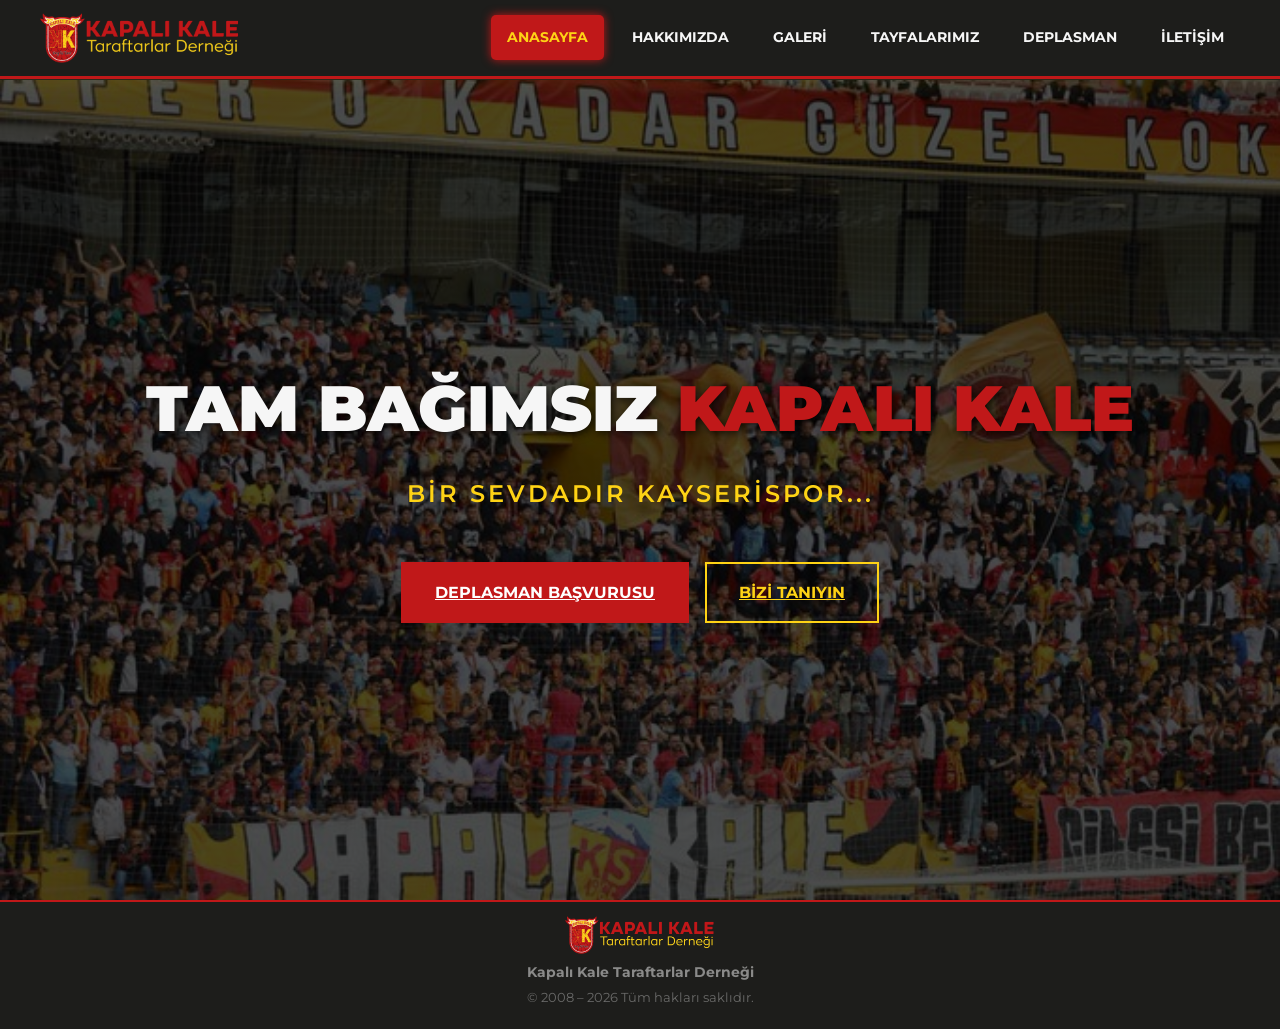
<file: index.html>
<!DOCTYPE html>
<html lang="tr">
<head>
    <meta charset="UTF-8">
    <meta name="viewport" content="width=device-width, initial-scale=1.0">
    <title>Kapalı Kale | Taraftarlar Derneği</title>
    <link rel="stylesheet" href="style.css">
    <style>
        /* Ana sayfa için özel body ayarı - padding'i sıfırla */
        body {
            padding-top: 0 !important;
        }
        
        /* Sadece Anasayfaya Özel Stil */
        .hero-section {
            /* Header yüksekliği kadar üstten başla */
            margin-top: 80px;
            /* Tam ekran yüksekliği - header */
            height: calc(100vh - 80px);
            display: flex;
            flex-direction: column;
            justify-content: center;
            align-items: center;
            text-align: center;
            background: linear-gradient(rgba(0,0,0,0.7), rgba(0, 0, 0, 0.7)), url('koreografi.png');
            background-size: cover;
            background-position: center;
            color: var(--color-white);
            padding: 0;
        }
        .hero-title {
            font-size: 4rem;
            font-weight: 1000;
            text-transform: uppercase;
            margin-bottom: 1rem;
            text-shadow: 2px 2px 10px rgba(0,0,0,0.8);
        }
        .hero-title span { color: var(--color-red); }
        .hero-subtitle {
            font-weight: 600;
            font-size: 1.5rem;
            color: var(--color-yellow);
            letter-spacing: 3px;
            margin-bottom: 3rem;
        }
        .cta-buttons { display: flex; gap: 1rem; flex-wrap: wrap; justify-content: center; }
        .btn {
            padding: 1rem 2rem;
            font-weight: bold;
            text-transform: uppercase;
            border: 2px solid var(--color-red);
            transition: 0.3s;
        }
        .btn-primary { background: var(--color-red); color: white; }
        .btn-primary:hover { background: var(--color-red-dark); }
        .btn-outline { border-color: var(--color-yellow); color: var(--color-yellow); }
        .btn-outline:hover { background: var(--color-yellow); color: black; }
        
        /* Mobil için hero yükseklik ayarı */
        @media (max-width: 768px) {
            body {
                padding-top: 0 !important;
            }
            .hero-section {
                margin-top: 70px;
                height: calc(100vh - 70px);
            }
            .hero-title { font-size: 2.5rem; }
        }
        
        @media (max-width: 480px) {
            body {
                padding-top: 0 !important;
            }
            .hero-section {
                margin-top: 65px;
                height: calc(100vh - 65px);
            }
        }
    </style>
</head>
<body>

    <header class="header">
        <div class="container">
            <div class="nav-wrapper">
            <div class="logo">
                <a href="index.html">
                    <img src="logo.png" alt="Kapalı Kale Logo" class="site-logo">
                </a>
            </div>                
                    <nav class="nav-menu">
                    <a href="index.html" class="nav-link">Anasayfa</a>
                    <a href="hakkimizda.html" class="nav-link">Hakkımızda</a>
                    <a href="galeri.html" class="nav-link">Galeri</a>
                    <a href="tayfalarimiz.html" class="nav-link">Tayfalarımız</a>
                    <a href="deplasman.html" class="nav-link">Deplasman</a>
                    <a href="iletisim.html" class="nav-link">İletişim</a>
                </nav>
            </div>
        </div>
    </header>

    <main>
        <section class="hero-section">
            <h1 class="hero-title">TAM BAĞIMSIZ <span>KAPALI KALE</span></h1>
            <p class="hero-subtitle">BİR SEVDADIR KAYSERİSPOR...</p>
            
            <div class="cta-buttons">
                <a href="deplasman.html" class="btn btn-primary">DEPLASMAN BAŞVURUSU</a>
                <a href="hakkimizda.html" class="btn btn-outline">BİZİ TANIYIN</a>
            </div>
        </section>
    </main>

<footer class="footer">
    <img src="logo.png" alt="Kapalı Kale Logo" class="site-logo">

    <p><strong>Kapalı Kale Taraftarlar Derneği</strong></p>
    <p>© 2008 – 2026 Tüm hakları saklıdır.</p>
</footer>

<script src="main.js"></script>
</body>
</html>
</file>
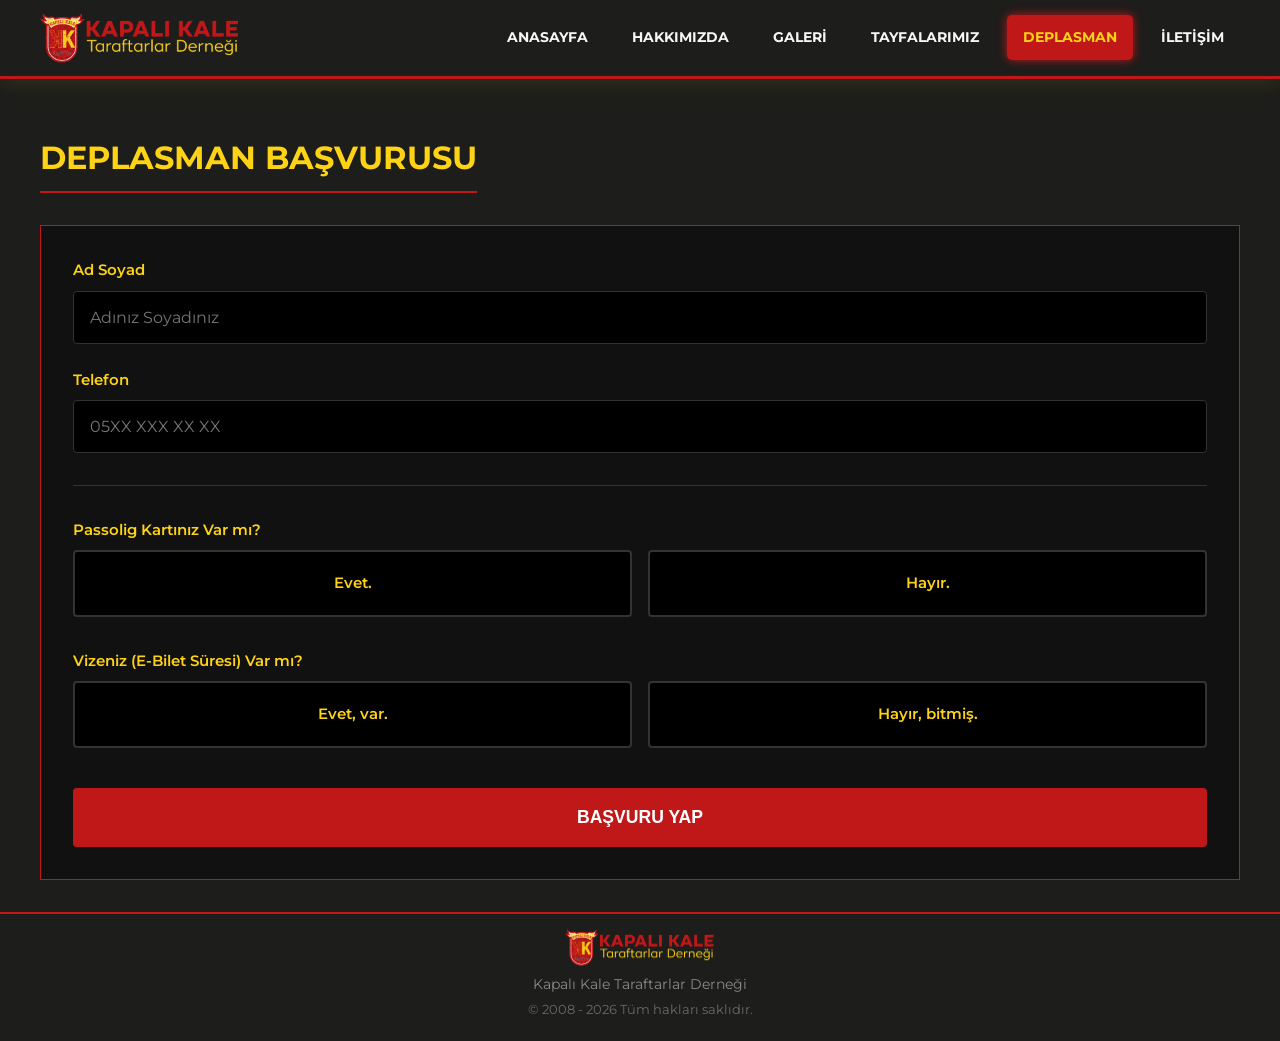
<file: deplasman.html>
<!DOCTYPE html>
<html lang="tr">
<head>
    <meta charset="UTF-8">
    <meta name="viewport" content="width=device-width, initial-scale=1.0">
    <title>Deplasman Başvurusu | Kapalı Kale</title>
    <link rel="stylesheet" href="style.css">
</head>
<body>

    <header class="header" id="header">
        <div class="container">
            <div class="nav-wrapper">
            <div class="logo">
                <a href="index.html">
                    <img src="logo.png" alt="Kapalı Kale Logo" class="site-logo">
                </a>
            </div>                
                <nav class="nav-menu" id="navMenu">
                    <a href="index.html" class="nav-link">Anasayfa</a>
                    <a href="hakkimizda.html" class="nav-link">Hakkımızda</a>
                    <a href="galeri.html" class="nav-link">Galeri</a>
                    <a href="tayfalarimiz.html" class="nav-link">Tayfalarımız</a>
                    <a href="deplasman.html" class="nav-link">Deplasman</a>
                    <a href="iletisim.html" class="nav-link">İletişim</a>
                </nav>
            </div>
        </div>
    </header>

    <main class="content-section">
        <div class="container">
            
            <h1 class="page-title">DEPLASMAN BAŞVURUSU</h1>
            
            <div class="deplasman-wrapper">
                
                <div class="form-wrapper">
                    <form id="membershipForm">
                        <div class="form-group">
                            <label for="fullName">Ad Soyad</label>
                            <input type="text" id="fullName" required placeholder="Adınız Soyadınız">
                        </div>

                        <div class="form-group">
                            <label for="phone">Telefon</label>
                            <input type="tel" id="phone" required placeholder="05XX XXX XX XX">
                        </div>

                        <hr style="border: 0; border-top: 1px solid #333; margin: 2rem 0;">

                        <div class="form-group">
                            <label>Passolig Kartınız Var mı?</label>
                            <div class="radio-cards">
                                <label class="radio-card">
                                    <input type="radio" name="passoCheck" value="Evet" required>
                                    <span>Evet.</span>
                                </label>
                                <label class="radio-card">
                                    <input type="radio" name="passoCheck" value="Hayır">
                                    <span>Hayır.</span>
                                </label>
                            </div>
                            <div id="passoWarning" class="warning-box"></div>
                        </div>

                        <div class="form-group visa-group">
                            <label>Vizeniz (E-Bilet Süresi) Var mı?</label>
                            <div class="radio-cards">
                                <label class="radio-card">
                                    <input type="radio" name="visaCheck" value="Evet" required>
                                    <span>Evet, var.</span>
                                </label>
                                <label class="radio-card">
                                    <input type="radio" name="visaCheck" value="Hayır">
                                    <span>Hayır, bitmiş.</span>
                                </label>
                            </div>
                        </div>

                        <div style="margin-top: 2rem;">
                            <button type="submit" class="btn-submit">BAŞVURU YAP</button>
                        </div>
                    </form>
                </div>

            </div>
            
        </div>
    </main>

<footer class="footer">
    <div class="footer-container">
        <img src="logo.png" alt="Kapalı Kale Logo" class="site-logo">
        <p class="footer-title">Kapalı Kale Taraftarlar Derneği</p>
        <p class="footer-copy">&copy; 2008 - 2026 Tüm hakları saklıdır.</p>
    </div>
</footer>

    <script src="main.js"></script>
</body>
</html>
</file>
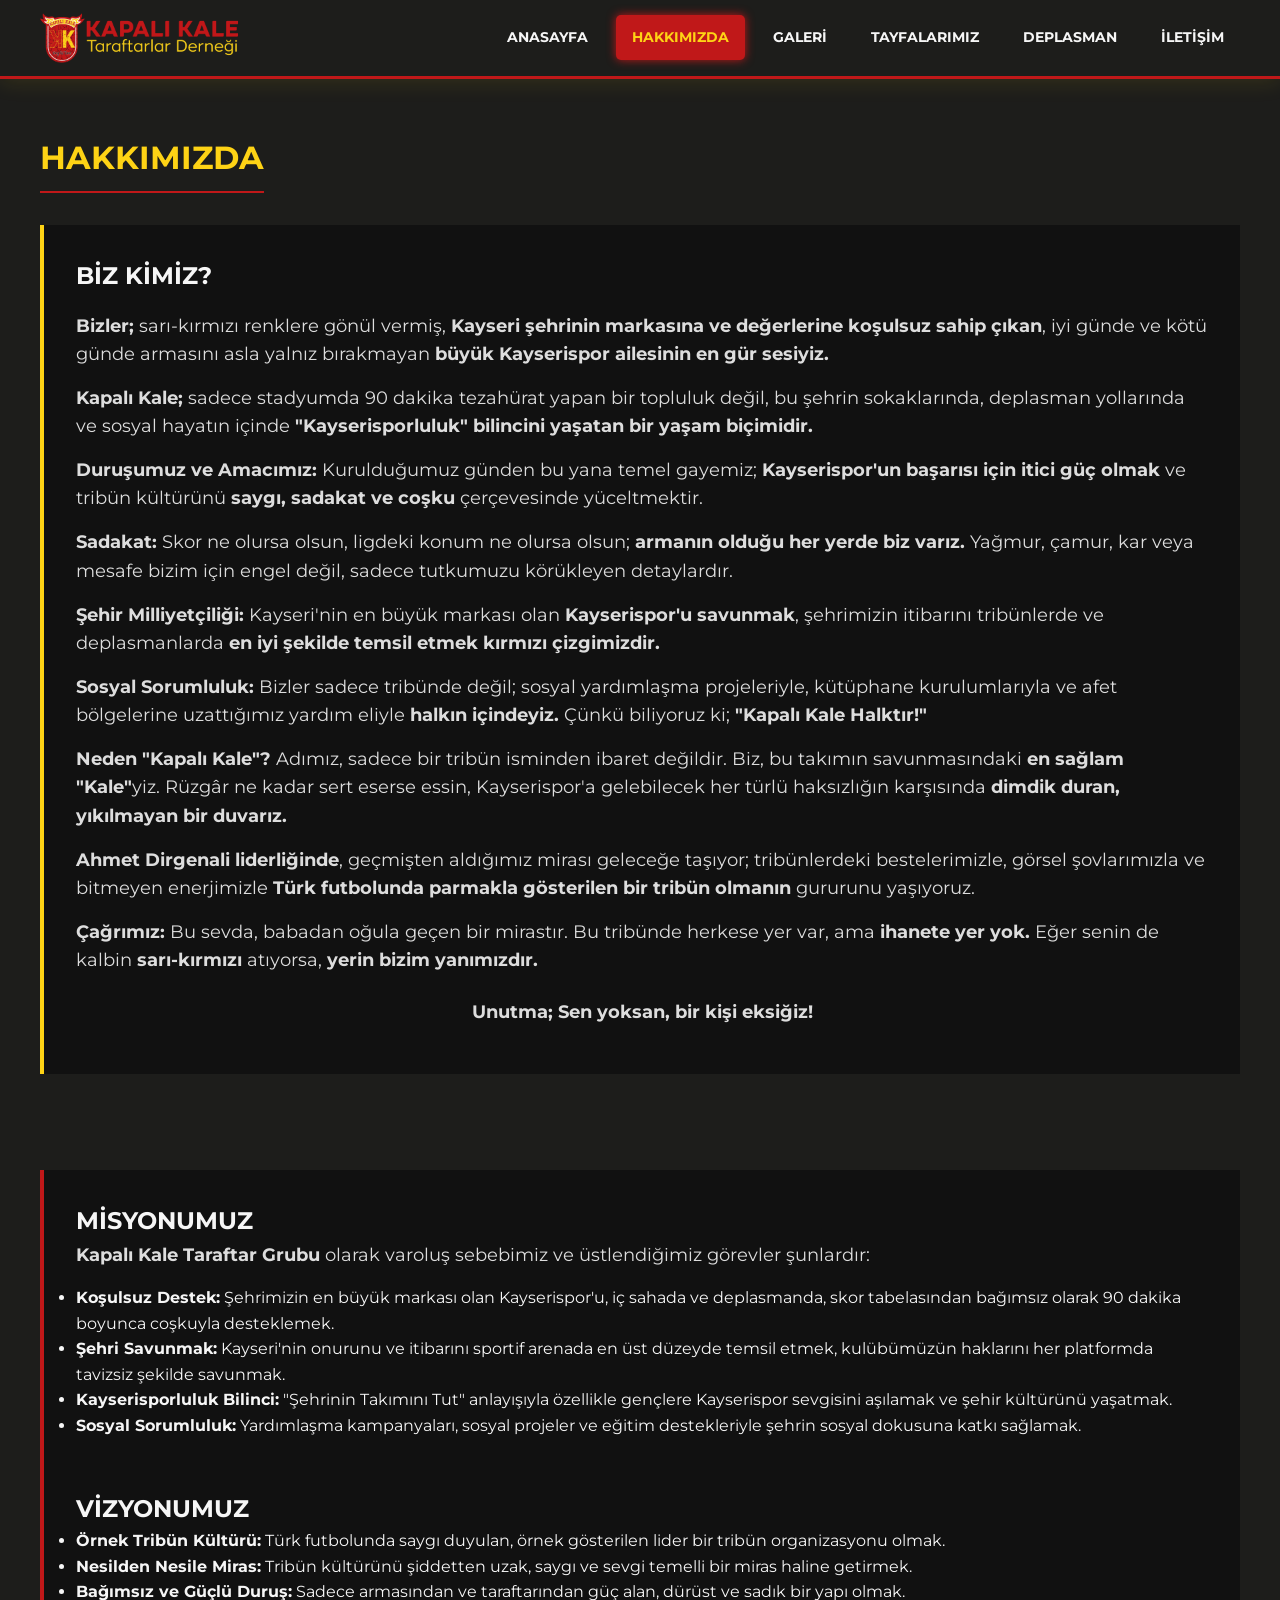
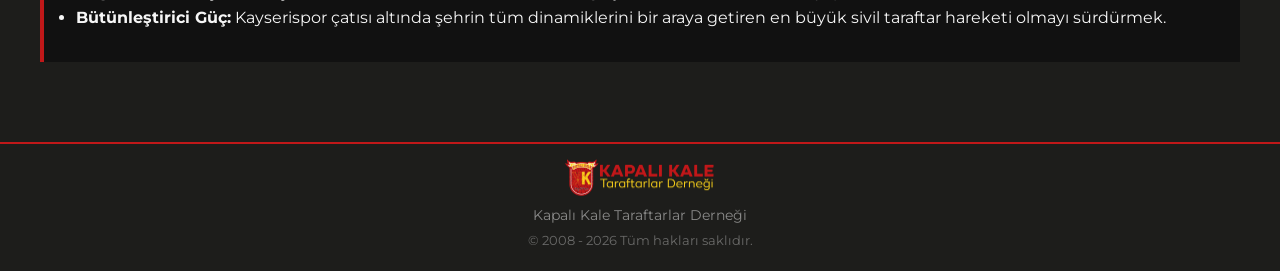
<file: hakkimizda.html>
<!DOCTYPE html>
<html lang="tr">
<head>
    <meta charset="UTF-8">
    <meta name="viewport" content="width=device-width, initial-scale=1.0">
    <title>Hakkımızda | Kapalı Kale</title>
    <link rel="stylesheet" href="style.css">
</head>
<body>
    <header class="header">
        <div class="container">
            <div class="nav-wrapper">
            <div class="logo">
                <a href="index.html">
                    <img src="logo.png" alt="Kapalı Kale Logo" class="site-logo">
                </a>
            </div>                
                <nav class="nav-menu">
                    <a href="index.html" class="nav-link">Anasayfa</a>
                    <a href="hakkimizda.html" class="nav-link">Hakkımızda</a>
                    <a href="galeri.html" class="nav-link">Galeri</a>
                    <a href="tayfalarimiz.html" class="nav-link">Tayfalarımız</a>
                    <a href="deplasman.html" class="nav-link">Deplasman</a>
                    <a href="iletisim.html" class="nav-link">İletişim</a>
                </nav>
            </div>
        </div>
    </header>

    <main class="content-section">
        <div class="container">
            
            <h1 class="page-title">HAKKIMIZDA</h1>
            
            <div class="about-wrapper">

<div class="text-block" style="border-left-color: var(--color-yellow);">
    <h2 style="color: var(--color-white); margin-bottom: 1rem;">BİZ KİMİZ?</h2>

    <p>
        <strong>Bizler;</strong> sarı-kırmızı renklere gönül vermiş, 
        <strong>Kayseri şehrinin markasına ve değerlerine koşulsuz sahip çıkan</strong>, 
        iyi günde ve kötü günde armasını asla yalnız bırakmayan 
        <strong>büyük Kayserispor ailesinin en gür sesiyiz.</strong>
    </p>

    <p>
        <strong>Kapalı Kale;</strong> sadece stadyumda 90 dakika tezahürat yapan bir topluluk değil, 
        bu şehrin sokaklarında, deplasman yollarında ve sosyal hayatın içinde 
        <strong>"Kayserisporluluk" bilincini yaşatan bir yaşam biçimidir.</strong>
    </p>

    <p>
        <strong>Duruşumuz ve Amacımız:</strong>  
        Kurulduğumuz günden bu yana temel gayemiz; 
        <strong>Kayserispor'un başarısı için itici güç olmak</strong> ve 
        tribün kültürünü <strong>saygı, sadakat ve coşku</strong> çerçevesinde yüceltmektir.
    </p>

    <p>
        <strong>Sadakat:</strong>  
        Skor ne olursa olsun, ligdeki konum ne olursa olsun; 
        <strong>armanın olduğu her yerde biz varız.</strong>  
        Yağmur, çamur, kar veya mesafe bizim için engel değil, 
        sadece tutkumuzu körükleyen detaylardır.
    </p>

    <p>
        <strong>Şehir Milliyetçiliği:</strong>  
        Kayseri'nin en büyük markası olan <strong>Kayserispor'u savunmak</strong>, 
        şehrimizin itibarını tribünlerde ve deplasmanlarda 
        <strong>en iyi şekilde temsil etmek kırmızı çizgimizdir.</strong>
    </p>

    <p>
        <strong>Sosyal Sorumluluk:</strong>  
        Bizler sadece tribünde değil; sosyal yardımlaşma projeleriyle, 
        kütüphane kurulumlarıyla ve afet bölgelerine uzattığımız yardım eliyle 
        <strong>halkın içindeyiz.</strong>  
        Çünkü biliyoruz ki; <strong>"Kapalı Kale Halktır!"</strong>
    </p>

    <p>
        <strong>Neden "Kapalı Kale"?</strong>  
        Adımız, sadece bir tribün isminden ibaret değildir.  
        Biz, bu takımın savunmasındaki <strong>en sağlam "Kale"</strong>yiz.  
        Rüzgâr ne kadar sert eserse essin, Kayserispor'a gelebilecek her türlü 
        haksızlığın karşısında <strong>dimdik duran, yıkılmayan bir duvarız.</strong>
    </p>

    <p>
        <strong>Ahmet Dirgenali liderliğinde</strong>, geçmişten aldığımız mirası geleceğe taşıyor; 
        tribünlerdeki bestelerimizle, görsel şovlarımızla ve bitmeyen enerjimizle 
        <strong>Türk futbolunda parmakla gösterilen bir tribün olmanın</strong> gururunu yaşıyoruz.
    </p>

    <p>
        <strong>Çağrımız:</strong>  
        Bu sevda, babadan oğula geçen bir mirastır.  
        Bu tribünde herkese yer var, ama <strong>ihanete yer yok.</strong>  
        Eğer senin de kalbin <strong>sarı-kırmızı</strong> atıyorsa, 
        <strong>yerin bizim yanımızdır.</strong>
    </p>

    <p style="font-weight: 700; text-align: center; margin-top: 1.5rem;">
        Unutma; <strong>Sen yoksan, bir kişi eksiğiz!</strong>
    </p>
</div>

<div class="text-block mission-vision" style="border-left-color: var(--color-red);">
    <h2 class="section-title">MİSYONUMUZ</h2>

    <p>
        <strong>Kapalı Kale Taraftar Grubu</strong> olarak varoluş sebebimiz ve üstlendiğimiz görevler şunlardır:
    </p>

    <ul class="mv-list">
        <li>
            <strong>Koşulsuz Destek:</strong>
            Şehrimizin en büyük markası olan Kayserispor'u, iç sahada ve deplasmanda,
            skor tabelasından bağımsız olarak 90 dakika boyunca coşkuyla desteklemek.
        </li>
        <li>
            <strong>Şehri Savunmak:</strong>
            Kayseri'nin onurunu ve itibarını sportif arenada en üst düzeyde temsil etmek,
            kulübümüzün haklarını her platformda tavizsiz şekilde savunmak.
        </li>
        <li>
            <strong>Kayserisporluluk Bilinci:</strong>
            "Şehrinin Takımını Tut" anlayışıyla özellikle gençlere Kayserispor sevgisini
            aşılamak ve şehir kültürünü yaşatmak.
        </li>
        <li>
            <strong>Sosyal Sorumluluk:</strong>
            Yardımlaşma kampanyaları, sosyal projeler ve eğitim destekleriyle
            şehrin sosyal dokusuna katkı sağlamak.
        </li>
    </ul>
    <br><br>
    <h2 class="section-title mt">VİZYONUMUZ</h2>

    <ul class="mv-list">
        <li>
            <strong>Örnek Tribün Kültürü:</strong>
            Türk futbolunda saygı duyulan, örnek gösterilen lider bir tribün organizasyonu olmak.
        </li>
        <li>
            <strong>Nesilden Nesile Miras:</strong>
            Tribün kültürünü şiddetten uzak, saygı ve sevgi temelli bir miras haline getirmek.
        </li>
        <li>
            <strong>Bağımsız ve Güçlü Duruş:</strong>
            Sadece armasından ve taraftarından güç alan, dürüst ve sadık bir yapı olmak.
        </li>
        <li>
            <strong>Bütünleştirici Güç:</strong>
            Kayserispor çatısı altında şehrin tüm dinamiklerini bir araya getiren
            en büyük sivil taraftar hareketi olmayı sürdürmek.
        </li>
    </ul>
</div>
</div>
        </div>
    </main>

<footer class="footer">
    <div class="footer-container">
        <img src="logo.png" alt="Kapalı Kale Logo" class="site-logo">
        <p class="footer-title">Kapalı Kale Taraftarlar Derneği</p>
        <p class="footer-copy">&copy; 2008 - 2026 Tüm hakları saklıdır.</p>
    </div>
</footer>
    <script src="main.js"></script>
</body>
</html>
</file>
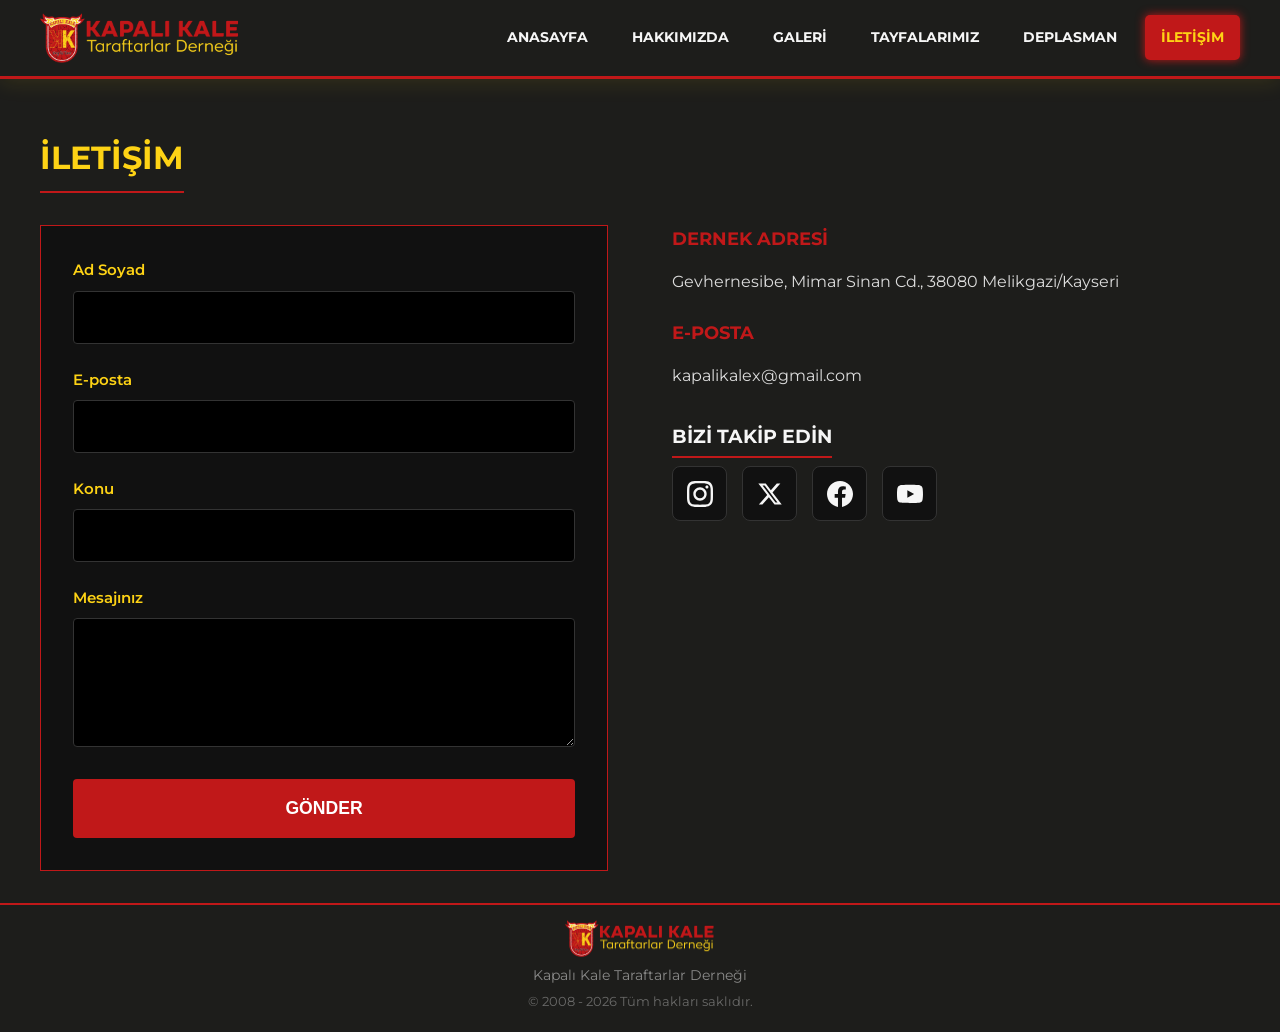
<file: iletisim.html>
<!DOCTYPE html>
<html lang="tr">
<head>
    <meta charset="UTF-8">
    <meta name="viewport" content="width=device-width, initial-scale=1.0">
    <title>İletişim | Kapalı Kale</title>
    <link rel="stylesheet" href="style.css">
    <style>
        .contact-layout {
            display: grid;
            grid-template-columns: 1fr 1fr;
            gap: 4rem;
        }
        .contact-info h3 { color: var(--color-red); margin-bottom: 1rem; }
        .contact-item { margin-bottom: 1.5rem; color: #ddd; }
        .contact-item strong { color: white; display: block; margin-bottom: 0.2rem; }
        
        @media (max-width: 768px) {
            .contact-layout { grid-template-columns: 1fr; }
        }
    </style>
</head>
<body>
    <header class="header">
        <div class="container">
            <div class="nav-wrapper">
                <div class="logo">
                    <a href="index.html">
                        <img src="logo.png" alt="Kapalı Kale Logo" class="site-logo">
                    </a>
                </div>                
                <nav class="nav-menu">
                    <a href="index.html" class="nav-link">Anasayfa</a>
                    <a href="hakkimizda.html" class="nav-link">Hakkımızda</a>
                    <a href="galeri.html" class="nav-link">Galeri</a>
                    <a href="tayfalarimiz.html" class="nav-link">Tayfalarımız</a>
                    <a href="deplasman.html" class="nav-link">Deplasman</a>
                    <a href="iletisim.html" class="nav-link">İletişim</a>
                </nav>
            </div>
        </div>
    </header>

    <main class="content-section">
        <div class="container">
            <h1 class="page-title">İLETİŞİM</h1>
            
            <div class="contact-layout">
                <div class="form-wrapper" style="margin: 0; max-width: 100%;">
                    <form id="contactForm">
                        <div class="form-group">
                            <label for="contactName">Ad Soyad</label>
                            <input type="text" id="contactName" required>
                        </div>
                        <div class="form-group">
                            <label for="contactEmail">E-posta</label>
                            <input type="email" id="contactEmail" required>
                        </div>
                        <div class="form-group">
                            <label for="contactMessage">Konu</label>
                            <input type="text" id="contactSubject" name="contactSubject" required>
                        </div>                        
                        <div class="form-group">
                            <label for="contactMessage">Mesajınız</label>
                            <textarea id="contactMessage" rows="5" required></textarea>
                        </div>
                        <button type="submit" class="btn-submit">GÖNDER</button>
                    </form>
                </div>

                <div class="contact-info">
                    
                    <div class="contact-item">
                        <h3>DERNEK ADRESİ</h3>
                        <p>Gevhernesibe, Mimar Sinan Cd., 38080 Melikgazi/Kayseri</p>
                    </div>
                    
                    <div class="contact-item">
                        <h3>E-POSTA</h3>
                        <p>kapalikalex@gmail.com</p>
                    </div>

                    <div class="contact-social" style="margin-top: 2rem;">
                        <h4>BİZİ TAKİP EDİN</h4>
                        <br>
                        <div class="social-icons">
                            <a href="https://www.instagram.com/kapalikaletd/" class="social-icon" aria-label="Instagram" target="_blank">
                                <svg viewBox="0 0 24 24"><path d="M12 2.163c3.204 0 3.584.012 4.85.07 3.252.148 4.771 1.691 4.919 4.919.058 1.265.069 1.645.069 4.849 0 3.205-.012 3.584-.069 4.849-.149 3.225-1.664 4.771-4.919 4.919-1.266.058-1.644.07-4.85.07-3.204 0-3.584-.012-4.849-.07-3.26-.149-4.771-1.699-4.919-4.92-.058-1.265-.07-1.644-.07-4.849 0-3.204.013-3.583.07-4.849.149-3.227 1.664-4.771 4.919-4.919 1.266-.057 1.645-.069 4.849-.069zm0-2.163c-3.259 0-3.667.014-4.947.072-4.358.2-6.78 2.618-6.98 6.98-.059 1.281-.073 1.689-.073 4.948 0 3.259.014 3.668.072 4.948.2 4.358 2.618 6.78 6.98 6.98 1.281.058 1.689.072 4.948.072 3.259 0 3.668-.014 4.948-.072 4.354-.2 6.782-2.618 6.979-6.98.059-1.28.073-1.689.073-4.948 0-3.259-.014-3.667-.072-4.947-.196-4.354-2.617-6.78-6.979-6.98-1.281-.059-1.69-.073-4.949-.073zm0 5.838c-3.403 0-6.162 2.759-6.162 6.162s2.759 6.163 6.162 6.163 6.162-2.759 6.162-6.163c0-3.403-2.759-6.162-6.162-6.162zm0 10.162c-2.209 0-4-1.79-4-4 0-2.209 1.791-4 4-4s4 1.791 4 4c0 2.21-1.791 4-4 4zm6.406-11.845c-.796 0-1.441.645-1.441 1.44s.645 1.44 1.441 1.44c.795 0 1.439-.645 1.439-1.44s-.644-1.44-1.439-1.44z"/></svg>
                            </a>
                            <a href="https://x.com/KapaliKale" class="social-icon" aria-label="X" target="_blank">
                                <svg viewBox="0 0 24 24"><path d="M18.244 2.25h3.308l-7.227 8.26 8.502 11.24H16.17l-5.214-6.817L4.99 21.75H1.68l7.73-8.835L1.254 2.25H8.08l4.713 6.231zm-1.161 17.52h1.833L7.084 4.126H5.117z"/></svg>
                            </a>
                            <a href="https://www.facebook.com/kapalikaletd/" class="social-icon" aria-label="Facebook" target="_blank">
                                <svg viewBox="0 0 24 24"><path d="M24 12.073c0-6.627-5.373-12-12-12s-12 5.373-12 12c0 5.99 4.388 10.954 10.125 11.854v-8.385H7.078v-3.47h3.047V9.43c0-3.007 1.792-4.669 4.533-4.669 1.312 0 2.686.235 2.686.235v2.953H15.83c-1.491 0-1.956.925-1.956 1.874v2.25h3.328l-.532 3.47h-2.796v8.385C19.612 23.027 24 18.062 24 12.073z"/></svg>
                            </a>
                            <a href="https://youtube.com/@kapalikale?si=VB__QJQJPlQatlB-" class="social-icon" aria-label="YouTube" target="_blank">
                                <svg viewBox="0 0 24 24"><path d="M23.498 6.186a3.016 3.016 0 0 0-2.122-2.136C19.505 3.545 12 3.545 12 3.545s-7.505 0-9.377.505A3.017 3.017 0 0 0 .502 6.186C0 8.07 0 12 0 12s0 3.93.502 5.814a3.016 3.016 0 0 0 2.122 2.136c1.871.505 9.376.505 9.376.505s7.505 0 9.377-.505a3.015 3.015 0 0 0 2.122-2.136C24 15.93 24 12 24 12s0-3.93-.502-5.814zM9.545 15.568V8.432L15.818 12l-6.273 3.568z"/></svg>
                            </a>
                        </div>
                    </div>

                    </a>
                    </div>                
                </div>
            </div>
        </div>
    </main>

<footer class="footer">
    <div class="footer-container">
        <img src="logo.png" alt="Kapalı Kale Logo" class="site-logo">
        <p class="footer-title">Kapalı Kale Taraftarlar Derneği</p>
        <p class="footer-copy">&copy; 2008 - 2026 Tüm hakları saklıdır.</p>
    </div>
</footer>
    <script src="main.js"></script>
</body>
</html>
</file>
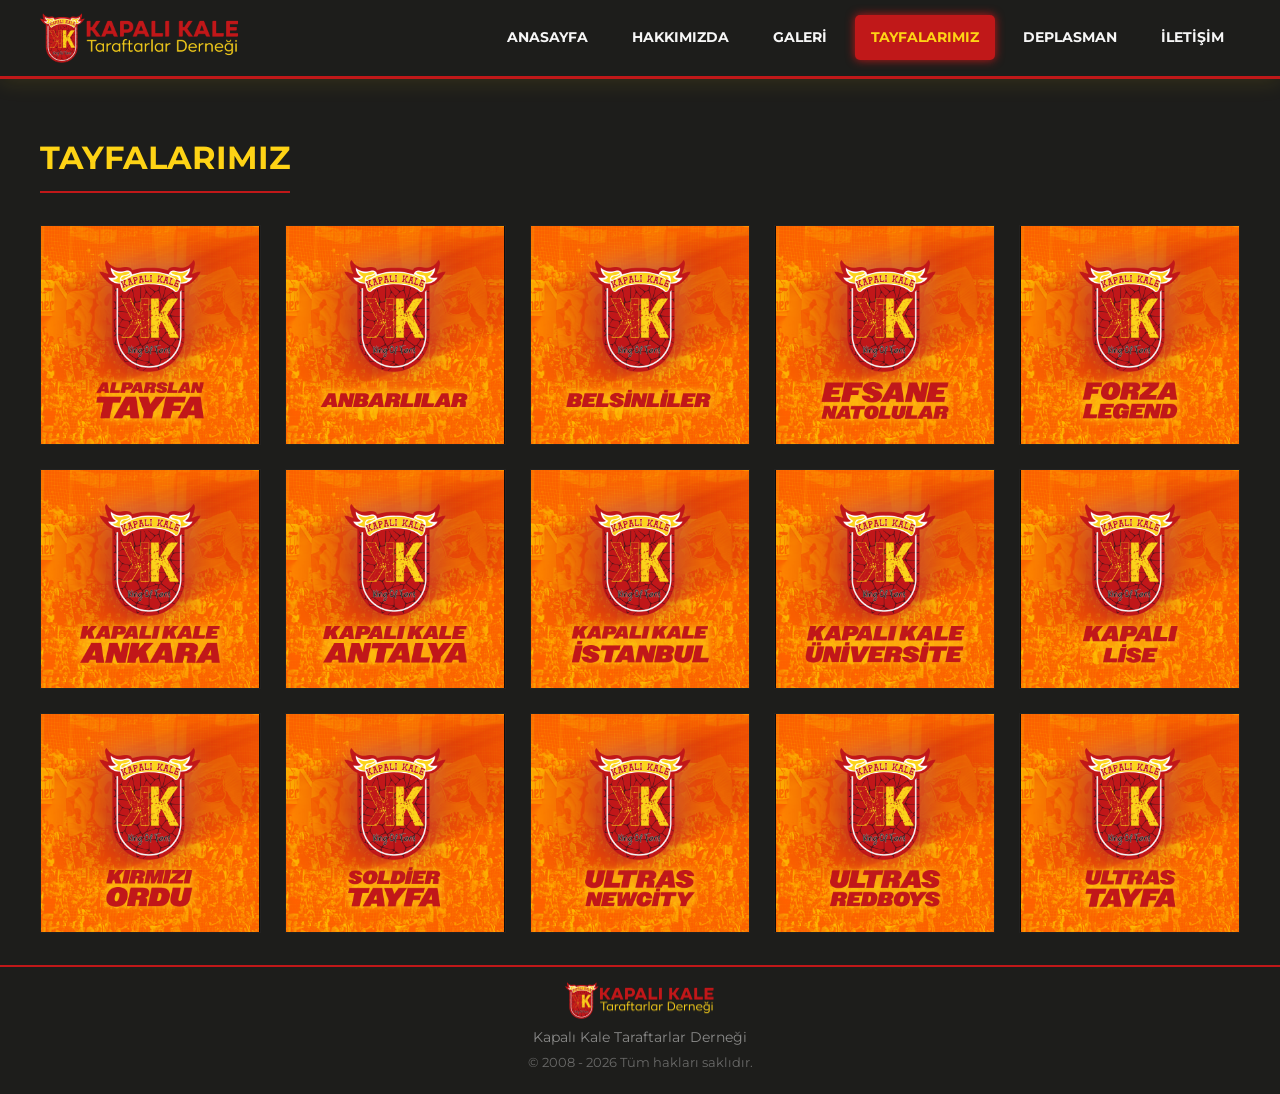
<file: tayfalarimiz.html>
<!DOCTYPE html>
<html lang="tr">
<head>
    <meta charset="UTF-8">
    <meta name="viewport" content="width=device-width, initial-scale=1.0">
    <title>Tayfalarımız | Kapalı Kale</title>
    <link rel="stylesheet" href="style.css">
    <style>
        /* =========================================
           TAYFA SAYFASINA ÖZEL CSS AYARLARI
           ========================================= */

        /* 1. Izgara Yapısı (Grid) */
        .tayfa-grid {
            display: grid;
            /* Varsayılan (Masaüstü): 5 Sütun */
            grid-template-columns: repeat(5, 1fr); 
            gap: 1.5rem;
        }

        /* 2. Responsive (Tablet & Mobil Ayarları) */
        @media (max-width: 1200px) {
            .tayfa-grid {
                grid-template-columns: repeat(4, 1fr); /* Küçük ekranda 4'lü */
            }
        }

        @media (max-width: 992px) {
            .tayfa-grid {
                grid-template-columns: repeat(3, 1fr); /* Tablette 3'lü */
            }
        }

        @media (max-width: 576px) {
            .tayfa-grid {
                grid-template-columns: repeat(2, 1fr); /* Telefonda 2'li */
                gap: 1rem;
            }
        }

        /* 3. Kart ve Görsel Ayarları */
        .tayfa-item {
            position: relative;
            height: 220px; /* Kareye yakın, logolar için ideal yükseklik */
            overflow: hidden;
            background: #111; /* Koyu gri arka plan */
            border: 1px solid #222;
            transition: 0.3s;
        }

        .tayfa-item:hover {
            border-color: var(--color-red);
            transform: translateY(-5px);
        }

        .tayfa-img {
            width: 100%;
            height: 100%;
            object-fit: contain; /* Logoyu kesmeden sığdır */
            background-color: #0b0b0b;
        }

        /* İsim Etiketi (Hover'da Çıkan) */
        .tayfa-overlay {
            position: absolute;
            bottom: 0; left: 0; right: 0;
            background: rgba(179, 0, 0, 0.9); /* Kırmızı şerit */
            padding: 01px;
            text-align: center;
            transform: translateY(100%);
            transition: 0.3s;
        }

        .tayfa-item:hover .tayfa-overlay {
            transform: translateY(0);
        }

        .tayfa-title {
            color: white;
            font-size: 0.9rem;
            font-weight: bold;
            margin: 0;
            text-transform: uppercase;
        }
    </style>
</head>
<body>

    <header class="header">
        <div class="container">
            <div class="nav-wrapper">
            <div class="logo">
                <a href="index.html">
                    <img src="logo.png" alt="Kapalı Kale Logo" class="site-logo">
                </a>
            </div>                
                <nav class="nav-menu">
                    <a href="index.html" class="nav-link">Anasayfa</a>
                    <a href="hakkimizda.html" class="nav-link">Hakkımızda</a>
                    <a href="galeri.html" class="nav-link">Galeri</a>
                    <a href="tayfalarimiz.html" class="nav-link">Tayfalarımız</a>
                    <a href="deplasman.html" class="nav-link">Deplasman</a>
                    <a href="iletisim.html" class="nav-link">İletişim</a>
                </nav>
            </div>
        </div>
    </header>

    <main class="content-section">
        <div class="container">
            
            <h1 class="page-title">TAYFALARIMIZ</h1>

            <div class="tayfa-grid">

                <div class="tayfa-item" data-aos="fade-up" data-aos-delay="100">
                    <img src="logo/ALPARSLAN.png" alt="ALPARSLAN" class="tayfa-img">
                    <div class="tayfa-overlay"><h3 class="tayfa-title">ALPARSLAN</h3></div>
                </div>

                <div class="tayfa-item" data-aos="fade-up" data-aos-delay="150">
                    <img src="logo/ANBARLILAR.png" alt="ANBARLILAR" class="tayfa-img">
                    <div class="tayfa-overlay"><h3 class="tayfa-title">ANBARLILAR</h3></div>
                </div>

                <div class="tayfa-item" data-aos="fade-up" data-aos-delay="200">
                    <img src="logo/BELSİNLİLER.png" alt="BELSİNLİLER" class="tayfa-img">
                    <div class="tayfa-overlay"><h3 class="tayfa-title">BELSİNLİLER</h3></div>
                </div>

                <div class="tayfa-item" data-aos="fade-up" data-aos-delay="250">
                    <img src="logo/EFSANE-NATOLULAR.png" alt="EFSANE NATOLULAR" class="tayfa-img">
                    <div class="tayfa-overlay"><h3 class="tayfa-title">EFSANE NATOLULAR</h3></div>
                </div>

                <div class="tayfa-item" data-aos="fade-up" data-aos-delay="300">
                    <img src="logo/FORZA-LEGEND.png" alt="FORZA LEGEND" class="tayfa-img">
                    <div class="tayfa-overlay"><h3 class="tayfa-title">FORZA LEGEND</h3></div>
                </div>

                <div class="tayfa-item" data-aos="fade-up" data-aos-delay="350">
                    <img src="logo/KAPALI-KALE-ANKARA.png" alt="KK ANKARA" class="tayfa-img">
                    <div class="tayfa-overlay"><h3 class="tayfa-title">KK ANKARA</h3></div>
                </div>

                <div class="tayfa-item" data-aos="fade-up" data-aos-delay="400">
                    <img src="logo/KAPALI-KALE-ANTALYA.png" alt="KK ANTALYA" class="tayfa-img">
                    <div class="tayfa-overlay"><h3 class="tayfa-title">KK ANTALYA</h3></div>
                </div>

                <div class="tayfa-item" data-aos="fade-up" data-aos-delay="450">
                    <img src="logo/KAPALI-KALE-İSTANBUL.png" alt="KK İSTANBUL" class="tayfa-img">
                    <div class="tayfa-overlay"><h3 class="tayfa-title">KK İSTANBUL</h3></div>
                </div>

                <div class="tayfa-item" data-aos="fade-up" data-aos-delay="500">
                    <img src="logo/KAPALI-KALE-ÜNİVERSİTE.png" alt="KK ÜNİVERSİTE" class="tayfa-img">
                    <div class="tayfa-overlay"><h3 class="tayfa-title">KK ÜNİVERSİTE</h3></div>
                </div>

                <div class="tayfa-item" data-aos="fade-up" data-aos-delay="550">
                    <img src="logo/KAPALI-LİSE.png" alt="KAPALI LİSE" class="tayfa-img">
                    <div class="tayfa-overlay"><h3 class="tayfa-title">KAPALI LİSE</h3></div>
                </div>

                <div class="tayfa-item" data-aos="fade-up" data-aos-delay="600">
                    <img src="logo/KIRMIZI-ORDU.png" alt="KIRMIZI ORDU" class="tayfa-img">
                    <div class="tayfa-overlay"><h3 class="tayfa-title">KIRMIZI ORDU</h3></div>
                </div>

                <div class="tayfa-item" data-aos="fade-up" data-aos-delay="650">
                    <img src="logo/SOLDİER-TAYFA.png" alt="SOLDIER TAYFA" class="tayfa-img">
                    <div class="tayfa-overlay"><h3 class="tayfa-title">SOLDIER TAYFA</h3></div>
                </div>

                <div class="tayfa-item" data-aos="fade-up" data-aos-delay="700">
                    <img src="logo/ULTRAS-NEWCİTY.png" alt="ULTRAS NEWCITY" class="tayfa-img">
                    <div class="tayfa-overlay"><h3 class="tayfa-title">ULTRAS NEWCITY</h3></div>
                </div>

                <div class="tayfa-item" data-aos="fade-up" data-aos-delay="750">
                    <img src="logo/ULTRAS-REDBOYS.png" alt="ULTRAS REDBOYS" class="tayfa-img">
                    <div class="tayfa-overlay"><h3 class="tayfa-title">ULTRAS REDBOYS</h3></div>
                </div>

                <div class="tayfa-item" data-aos="fade-up" data-aos-delay="800">
                    <img src="logo/ULTRAS-TAYFA.png" alt="ULTRAS TAYFA" class="tayfa-img">
                    <div class="tayfa-overlay"><h3 class="tayfa-title">ULTRAS TAYFA</h3></div>
                </div>

            </div>

        </div>
    </main>

<footer class="footer">
    <div class="footer-container">
        <img src="logo.png" alt="Kapalı Kale Logo" class="site-logo">
        <p class="footer-title">Kapalı Kale Taraftarlar Derneği</p>
        <p class="footer-copy">&copy; 2008 - 2026 Tüm hakları saklıdır.</p>
    </div>
</footer>

    <script src="main.js"></script>

</body>
</html>
</file>
<file: style.css>
/* =====================================================
   KAPALI KALE TARAFTARLAR DERNEĞİ - CSS
   MOBİL OPTİMİZE VE GENİŞLETİLMİŞ GÖRÜNÜM
   ===================================================== */

@import url('https://fonts.googleapis.com/css2?family=Montserrat:ital,wght@0,100..900;1,100..900&display=swap');

* {
    margin: 0;
    padding: 0;
    box-sizing: border-box;
}

:root {
    /* ========================================
       RENK STANDARDİZASYONU
       ======================================== */
    --color-black: #1d1d1b;      /* Siyah */
    --color-white: #f6f6f6;      /* Beyaz */
    --color-gray: #8a8a89;       /* Gri */
    --color-red: #c01819;        /* Kırmızı */
    --color-red-dark: #8b0000;   /* Koyu kırmızı (hover için) */
    --color-yellow: #fed315;     /* Sarı */
    
    /* Yardımcı renkler */
    --color-dark: #111111;       /* Kart arka planları için koyu ton */
    
    /* Gradient'ler */
    --gradient-primary: linear-gradient(135deg, #c01819 0%, #8b0000 100%);
    --gradient-yellow: linear-gradient(135deg, #fed315 0%, #FFA500 100%);
    
    /* Fontlar */
    --font-primary: 'Montserrat', sans-serif;
    
    /* Spacing */
    --spacing-md: 2rem;
    --spacing-lg: 4rem;
    
    /* Transitions */
    --transition-normal: 0.3s ease;
}

body {
    font-family: var(--font-primary);
    background-color: var(--color-black);
    color: var(--color-white);
    line-height: 1.6;
    padding-top: 80px;
    display: flex;
    flex-direction: column;
    min-height: 100vh;
    overflow-x: hidden;
}

.content-section {
    flex: 1;
    padding: var(--spacing-md) 0;
    min-height: auto;
}

/* =====================================================
   HEADER & NAVBAR
   ===================================================== */

.header {
    position: fixed;
    top: 0;
    left: 0;
    width: 100%;
    z-index: 1000;
    background: var(--color-black);
    border-bottom: 3px solid var(--color-red);
    padding: 0.8rem 0;
    box-shadow: 0 4px 20px rgba(254, 211, 21, 0.1);
}

.container {
    width: 95%;
    max-width: 1200px; /* İçerik en fazla buraya kadar genişler */
    margin: 0 auto;
}

.nav-wrapper {
    display: flex;
    justify-content: space-between;
    align-items: center;
    gap: 1rem;
}

/* =============================
   LOGO
   ============================= */

.logo a {
    display: flex;
    align-items: center;
    text-decoration: none;
}

.site-logo {
    max-height: 50px;
    width: auto;
    display: block;
    transition: transform 0.3s ease;
}

.site-logo:hover {
    transform: scale(1.05);
}

/* =============================
   HAMBURGER MENU BUTTON
   ============================= */

.mobile-menu-toggle {
    display: none;
    flex-direction: column;
    gap: 5px;
    background: transparent;
    border: 2px solid var(--color-yellow);
    cursor: pointer;
    padding: 8px 10px;
    border-radius: 4px;
    z-index: 1001;
    transition: all 0.3s ease;
}

.mobile-menu-toggle:active {
    background: rgba(254, 211, 21, 0.1);
}

.mobile-menu-toggle span {
    display: block;
    width: 25px;
    height: 3px;
    background: var(--color-yellow);
    transition: all 0.3s ease;
    border-radius: 2px;
}

.mobile-menu-toggle.active span:nth-child(1) {
    transform: rotate(45deg) translate(6px, 6px);
}

.mobile-menu-toggle.active span:nth-child(2) {
    opacity: 0;
}

.mobile-menu-toggle.active span:nth-child(3) {
    transform: rotate(-45deg) translate(7px, -7px);
}

/* =============================
   NAVIGATION MENU
   ============================= */

.nav-menu {
    display: flex;
    flex-wrap: wrap;
    justify-content: center;
    gap: 12px;
}

.nav-link {
    font-size: 0.9rem;
    font-weight: 700;
    text-transform: uppercase;
    color: var(--color-white);
    padding: 10px 15px;
    border-radius: 5px;
    border: 1px solid transparent;
    text-decoration: none;
    transition: all 0.3s ease;
    white-space: nowrap;
}

.nav-link:hover,
.nav-link.active {
    color: var(--color-yellow);
    background-color: var(--color-red);
    box-shadow: 0 0 10px var(--color-red);
}

/* =====================================================
   MOBİL RESPONSIVE - HAMBURGER MENU
   ===================================================== */

@media (max-width: 992px) {
    body {
        padding-top: 70px;
    }
    
    .mobile-menu-toggle {
        display: flex;
    }
    
    .nav-menu {
        position: fixed;
        top: 70px;
        left: -100%;
        width: 280px;
        max-width: 80%;
        height: calc(100vh - 70px);
        background: var(--color-black);
        border-right: 3px solid var(--color-red);
        flex-direction: column;
        justify-content: flex-start;
        align-items: stretch;
        gap: 0;
        padding: 1.5rem 0;
        transition: left 0.4s cubic-bezier(0.68, -0.55, 0.265, 1.55);
        overflow-y: auto;
        box-shadow: 5px 0 20px rgba(0, 0, 0, 0.5);
    }
    
    .nav-menu.active {
        left: 0;
    }
    
    .nav-link {
        width: 100%;
        padding: 1rem 1.5rem;
        border-radius: 0;
        border-bottom: 1px solid #333;
        font-size: 1rem;
        text-align: left;
    }
    
    .nav-link:hover,
    .nav-link.active {
        background: var(--color-red);
        color: var(--color-yellow);
        border-left: 4px solid var(--color-yellow);
        box-shadow: none;
    }
    
    .nav-overlay {
        position: fixed;
        top: 70px;
        left: 0;
        width: 100%;
        height: calc(100vh - 70px);
        background: rgba(0, 0, 0, 0.7);
        backdrop-filter: blur(3px);
        opacity: 0;
        visibility: hidden;
        transition: all 0.3s ease;
        z-index: 999;
    }
    
    .nav-overlay.active {
        opacity: 1;
        visibility: visible;
    }
}

/* =====================================================
   GENEL SAYFA YAPILARI
   ===================================================== */

.page-title {
    text-align: left;
    font-size: 2rem;
    margin: 0 0 2rem 0;
    color: var(--color-yellow);
    text-transform: uppercase;
    border-bottom: 2px solid var(--color-red);
    display: block;
    padding-bottom: 0.5rem;
    width: fit-content;
}

/* =====================================================
   HAKKIMIZDA SAYFASI - GENİŞLETİLMİŞ GÖRÜNÜM
   ===================================================== */

.about-wrapper {
    width: 100%;
    max-width: 100%; /* GÜNCELLENDİ: 900px sınırı kaldırıldı, tam genişlik */
    margin: 0;
    display: flex;
    flex-direction: column;
    gap: 3rem;
}

.text-block {
    width: 100%;
    margin-bottom: 3rem;
    background: #111;
    padding: 2rem;
    border-left: 4px solid var(--color-red);
}

.text-block p { 
    margin-bottom: 1rem; 
    font-size: clamp(0.95rem, 2vw, 1.1rem);
    color: #ddd; 
}

.highlight { 
    color: var(--color-yellow); 
    font-weight: bold; 
}

@media (max-width: 768px) {
    .text-block {
        padding: 1.5rem;
    }
}

/* =====================================================
   DEPLASMAN BAŞVURUSU - GENİŞLETİLMİŞ GÖRÜNÜM
   ===================================================== */

.deplasman-wrapper {
    width: 100%;
    max-width: 100%; /* GÜNCELLENDİ: 800px sınırı kaldırıldı */
    margin: 0;
}

/* =====================================================
   FORMLAR - GENİŞLETİLMİŞ GÖRÜNÜM
   ===================================================== */

.form-wrapper {
    background: var(--color-dark);
    padding: 2rem; /* Geniş alan olduğu için padding artırıldı */
    border: 1px solid var(--color-red);
    max-width: 100%; /* GÜNCELLENDİ: 600px sınırı kaldırıldı, tam genişlik */
    margin: 0;
}

.form-group {
    margin-bottom: 1.5rem;
}

label {
    display: block;
    margin-bottom: 0.5rem;
    color: var(--color-yellow);
    font-weight: 600;
    font-size: 0.95rem;
}

input,
select,
textarea {
    width: 100%;
    padding: 1rem;
    background: #000;
    border: 1px solid #333;
    color: white;
    font-family: var(--font-primary);
    font-size: 16px;
    border-radius: 4px;
    -webkit-appearance: none;
    transition: border-color 0.3s ease;
}

input:focus,
textarea:focus {
    outline: none;
    border-color: var(--color-yellow);
}

button[type="submit"],
.btn-submit {
    width: 100%;
    padding: 1.2rem;
    background: var(--color-red);
    color: white;
    border: none;
    font-weight: bold;
    text-transform: uppercase;
    cursor: pointer;
    font-size: 1.1rem;
    border-radius: 4px;
    transition: all 0.3s ease;
    touch-action: manipulation;
}

button[type="submit"]:hover,
.btn-submit:hover {
    background: var(--color-red-dark);
    transform: translateY(-2px);
    box-shadow: 0 4px 15px rgba(192, 24, 25, 0.4);
}

button[type="submit"]:active,
.btn-submit:active {
    transform: translateY(0);
}

/* Radio Kartları - Responsive */
.radio-cards {
    display: grid;
    grid-template-columns: repeat(2, 1fr);
    gap: 1rem;
    margin-top: 0.5rem;
}

.radio-card {
    background: #000;
    border: 2px solid #333;
    padding: 1.2rem 0.8rem;
    text-align: center;
    cursor: pointer;
    transition: all 0.25s ease;
    border-radius: 4px;
    font-weight: 600;
    touch-action: manipulation;
}

.radio-card input {
    display: none;
}

.radio-card:has(input:checked) {
    background: var(--color-red);
    border-color: var(--color-yellow);
    color: var(--color-yellow);
    transform: scale(1.05);
}

.radio-card:active {
    transform: scale(0.98);
}

.radio-card.disabled {
    opacity: 0.3;
    pointer-events: none;
    border-color: #444;
}

/* Uyarı Mesajları */
.warning-box {
    background-color: rgba(254, 211, 21, 0.1);
    border: 1px solid var(--color-yellow);
    color: var(--color-yellow);
    padding: 1rem;
    margin-top: 1rem;
    display: none;
    font-weight: bold;
    text-align: center;
    border-radius: 4px;
    font-size: 0.9rem;
}

/* =====================================================
   GALERİ
   ===================================================== */

.gallery-grid {
    display: grid;
    grid-template-columns: repeat(auto-fill, minmax(162px, 1fr));
    gap: 1rem;
}

.gallery-item {
    position: relative;
    height: 202.5px;
    overflow: hidden;
    border: 2px solid transparent;
    cursor: pointer;
    border-radius: 6px;
}

.gallery-item:hover { 
    border-color: var(--color-yellow); 
}

.gallery-item img {
    width: 100%;
    height: 100%;
    object-fit: cover;
    transition: transform 0.4s;
}

.gallery-item:hover img { 
    transform: scale(1.1); 
}

.gallery-caption {
    position: absolute;
    bottom: 0; 
    left: 0; 
    width: 100%;
    background: rgba(0,0,0,0.8);
    color: white;
    padding: 0.5rem;
    text-align: center;
    font-size: 0.9rem;
    transform: translateY(100%);
    transition: 0.3s;
}

.gallery-item:hover .gallery-caption { 
    transform: translateY(0); 
}

/* =====================================================
   SOSYAL MEDYA
   ===================================================== */

.contact-social {
    text-align: left;
}

.contact-social h4 {
    color: var(--color-white);
    font-size: 1.2rem;
    margin-bottom: 0.5rem;
    border-bottom: 2px solid var(--color-red);
    display: inline-block;
    padding-bottom: 5px;
}

.social-icons {
    display: flex;
    gap: 15px;
    flex-wrap: wrap;
    justify-content: flex-start;
}

.social-icon {
    display: flex;
    align-items: center;
    justify-content: center;
    width: 55px;
    height: 55px;
    background-color: #111;
    border: 1px solid #333;
    border-radius: 8px;
    color: var(--color-white);
    transition: all 0.3s ease;
    text-decoration: none;
    touch-action: manipulation;
}

.social-icon svg {
    width: 26px;
    height: 26px;
    fill: currentColor;
}

.social-icon:hover,
.social-icon:active {
    background-color: var(--color-red);
    border-color: var(--color-red);
    color: var(--color-white);
    transform: translateY(-5px);
    box-shadow: 0 5px 15px rgba(192, 24, 25, 0.4);
}

/* =====================================================
   İLETİŞİM LAYOUT
   ===================================================== */

.contact-layout {
    display: grid;
    grid-template-columns: 1fr;
    gap: 2rem;
}

.contact-info h3 {
    color: var(--color-red);
    margin-bottom: 1rem;
    font-size: 1.1rem;
}

.contact-item {
    margin-bottom: 1.5rem;
    color: var(--color-gray);
}

.contact-item strong {
    color: white;
    display: block;
    margin-bottom: 0.2rem;
}

/* =====================================================
   FOOTER
   ===================================================== */

.footer {
    background: var(--color-black);
    border-top: 2px solid var(--color-red);
    padding: 0.65rem 0 1rem; 
    text-align: center;
}

.footer .site-logo {
    display: block;
    margin: 0.25rem auto 0.45rem; 
    width: 150px;
}

.footer p {
    margin: 0.25rem 0;
    font-size: 0.9rem;
    color: var(--color-gray);
}

.footer p:last-child {
    font-size: 0.8rem;
    opacity: 0.7;
}

/* =====================================================
   MOBİL RESPONSIVE - DETAYLAR
   ===================================================== */

@media (max-width: 768px) {
    .page-title {
        font-size: 1.6rem;
        padding: 0.5rem;
    }
    
    .form-wrapper {
        padding: 1.5rem 1rem;
    }
    
    .radio-cards {
        flex-direction: column;
    }
    
    .radio-card {
        min-width: 100%;
    }
    
    .site-logo {
        max-height: 40px;
    }
    
    .social-icon {
        width: 50px;
        height: 50px;
    }
    
    .social-icon svg {
        width: 24px;
        height: 24px;
    }
}

@media (max-width: 480px) {
    body {
        padding-top: 65px;
    }
    
    .header {
        padding: 0.6rem 0;
    }
    
    .page-title {
        font-size: 1.4rem;
    }
    
    .site-logo {
        max-height: 35px;
    }
    
    input,
    select,
    textarea {
        padding: 0.9rem;
    }
    
    button[type="submit"],
    .btn-submit {
        padding: 1rem;
        font-size: 1rem;
    }
    
    .social-icons {
        gap: 12px;
    }
    
    .social-icon {
        width: 45px;
        height: 45px;
    }
    
    .social-icon svg {
        width: 22px;
        height: 22px;
    }
}

@media (min-width: 768px) and (max-width: 992px) {
    .nav-menu {
        width: 320px;
    }
    
    .contact-layout {
        grid-template-columns: 1fr;
        gap: 3rem;
    }
}

@media (min-width: 993px) {
    body {
        padding-top: 100px;
    }
    
    .nav-wrapper {
        flex-direction: row;
        justify-content: space-between;
    }
    
    .contact-layout {
        grid-template-columns: 1fr 1fr;
        gap: 4rem;
    }
}

@media (hover: none) and (pointer: coarse) {
    .nav-link,
    .radio-card,
    .social-icon,
    button {
        min-height: 44px; 
        min-width: 44px;
    }
    
    .nav-link:hover {
        background: transparent;
        color: var(--color-white);
    }
    
    .nav-link:active {
        background-color: var(--color-yellow);
        color: var(--color-black);
    }
}
</file>
